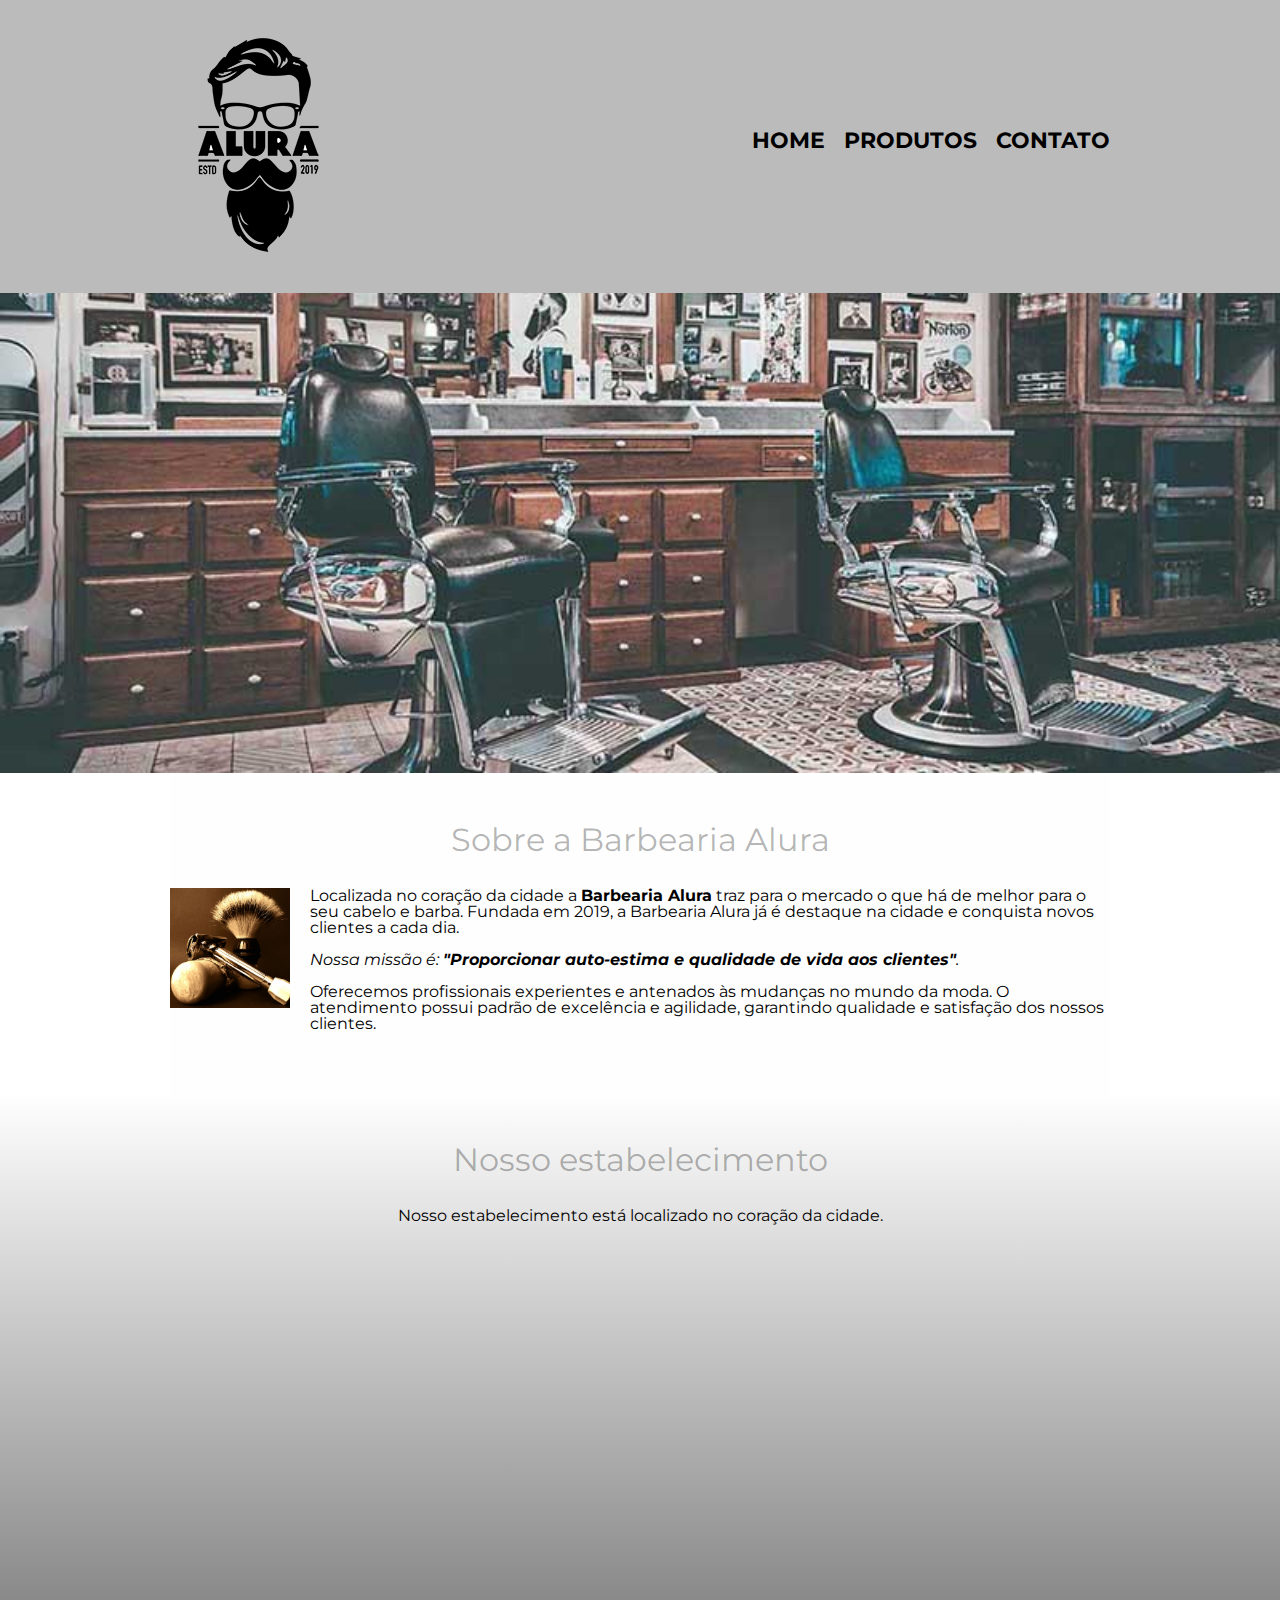
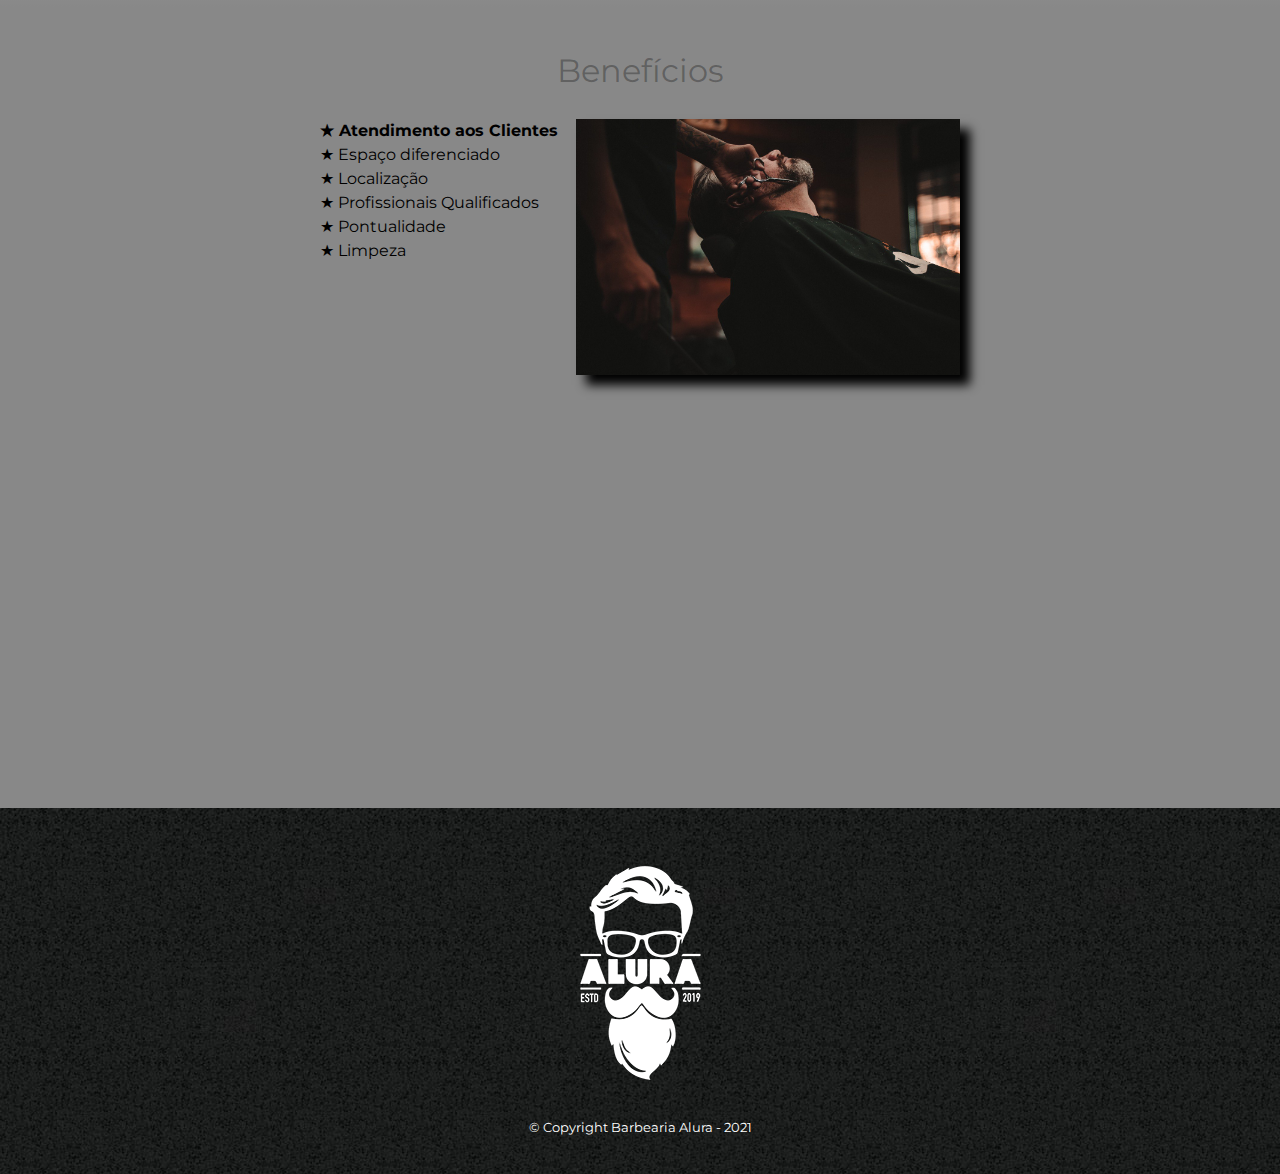
<file: site/index.html>
<!DOCTYPE html>
<html lang="pt-br">
	<head>
		<meta charset="UTF-8">
		<meta name="viewport" content="width=device-width">
		<title>Barbearia Alura</title>
		<link rel="stylesheet" href="css/reset.css">
		<link rel="stylesheet" href="css/style.css">
		<link href="https://fonts.googleapis.com/css?family=Montserrat&display=swap" rel="stylesheet">
	</head>

	<body>
		<header>
			<div class="caixa">
				<h1><img src="img/logo.png"></h1>
				<nav>
					<ul>
						<li><a href="index.html">Home</a></li>
						<li><a href="produtos.html">Produtos</a></li>
						<li><a href="contato.html">Contato</a></li>
					</ul>
				</nav>	
			</div>
		</header>
		<main>
			
			<img class="banner" src="img/banner.jpg">
			
			<section class="principal">

				<h2 class="titulo-principal">Sobre a Barbearia Alura</h2>
		 		
		 		<img class="utensilios" src="img/utensilios.jpg" alt="Utensilios de um barbeiro.">

				<p>Localizada no coração da cidade a <strong>Barbearia Alura</strong> traz para o mercado o que há de melhor para o seu cabelo e barba. Fundada em 2019, a Barbearia Alura já é destaque na cidade e conquista novos clientes a cada dia.</p>

				<p id="missao"><em>Nossa missão é: <strong>"Proporcionar auto-estima e qualidade de vida aos clientes"</strong>.</em></p>

				<p>Oferecemos profissionais experientes e antenados às mudanças no mundo da moda. O atendimento possui padrão de excelência e agilidade, garantindo qualidade e satisfação dos nossos clientes.</p>
			</section>

			<section class="mapa">
				
				<h3 class="titulo-principal">Nosso estabelecimento</h3>
				<p>Nosso estabelecimento está localizado no coração da cidade.</p>
				
				<div class="mapa-conteudo">
				    <iframe src="https://www.google.com/maps/embed?pb=!1m18!1m12!1m3!1d3656.4483278365396!2d-46.63466568562861!3d-23.588249068469487!2m3!1f0!2f0!3f0!3m2!1i1024!2i768!4f13.1!3m3!1m2!1s0x94ce5a2b2ed7f3a1%3A0xab35da2f5ca62674!2sCaelum!5e0!3m2!1spt-BR!2sbr!4v1568814489656!5m2!1spt-BR!2sbr" width="100%" height="300" frameborder="0" style="border:0;" allowfullscreen=""></iframe>
				</div>
			</section>

			<section class="beneficios">

				<h3 class="titulo-principal">Benefícios</h2>

				<div class="conteudo-beneficios">
				    <ul class="lista-beneficios">
				        <li class="itens"> Atendimento aos Clientes</li>
				        <li class="itens"> Espaço diferenciado</li>
				        <li class="itens"> Localização</li>
				        <li class="itens"> Profissionais Qualificados</li>
				        <li class="itens"> Pontualidade</li>
				        <li class="itens"> Limpeza</li>
				    </ul><img src="img/beneficios.jpg" class="imagem-beneficios">
				</div>

				<div class="video">
					<iframe width="100%" height="315" src="https://www.youtube.com/embed/wcVVXUV0YUY" frameborder="0" allow="accelerometer; autoplay; encrypted-media; gyroscope; picture-in-picture" allowfullscreen>
					</iframe>
				</div>
			</section>

		</main>
		<footer>
		    <img src="img/logo-branco.png">
		    <p class="copyright">&copy; Copyright Barbearia Alura - 2021</p>
		</footer>
	</body>
</html>
</file>
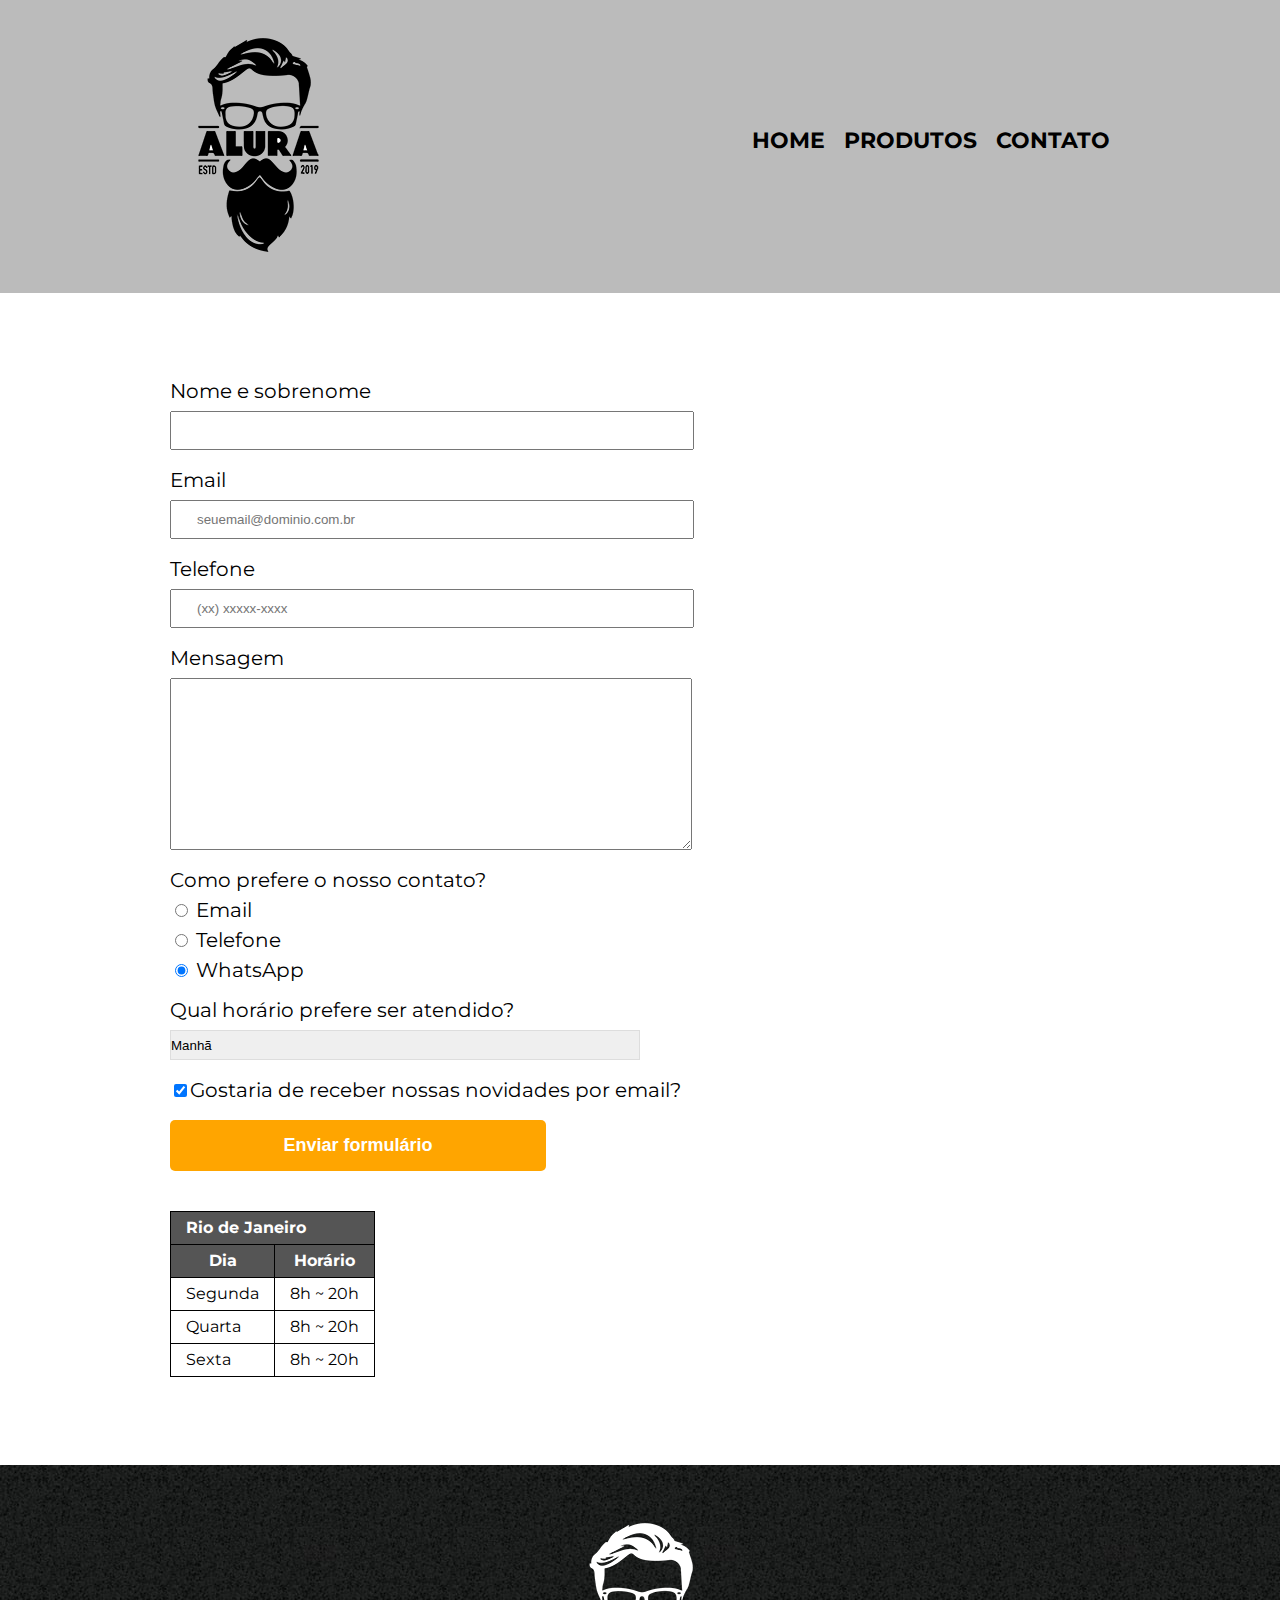
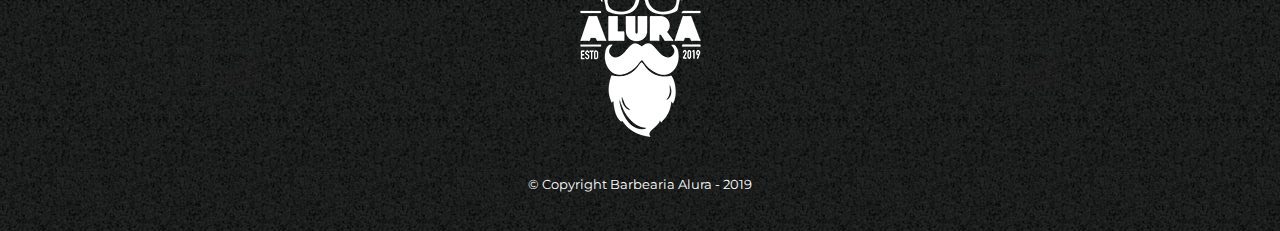
<file: site/contato.html>
<!DOCTYPE html>
<html lang="pt-br">
<html>
	<head>
		<meta charset="UTF-8">
		<meta name="viewport" content="width=device-width">
		<title>Barbearia Alura - Contato</title>
		<link rel="stylesheet" href="css/reset.css">
		<link rel="stylesheet" href="css/style.css">
		<link href="https://fonts.googleapis.com/css?family=Montserrat&display=swap" rel="stylesheet">
	</head>
	<body>
		<header>
			<div class="caixa">
				<h1><img src="img/logo.png" alt="Logo da barbearia Alura"></h1>

				<nav>
					<ul>
						<li><a href="index.html">Home</a></li>
						<li><a href="produtos.html">Produtos</a></li>
						<li><a href="contato.html">Contato</a></li>
					</ul>
				</nav>
			</div>
		</header>

		<main>
			<div class="contato">
				<form>
					<label for="nomesobrenome">Nome e sobrenome</label>
					<input type="text" id="nomesobrenome" class="input-padrao" required>

					<label for="email">Email</label>
					<input type="email" id="email" class="input-padrao" placeholder="seuemail@dominio.com.br" required>

					<label for="telefone">Telefone</label>
					<input type="tel" id="telefone" class="input-padrao" placeholder="(xx) xxxxx-xxxx" required>

					<label for="mensagem">Mensagem</label>
					<textarea cols="70" rows="10" id="mensagem" class="input-padrao" required></textarea>

					<fieldset>
						<legend>Como prefere o nosso contato?</legend>
						<label for="radio-email"><input type="radio" name="contato" value="email" id="radio-email"> Email</label>
						
						<label for="radio-telefone"><input type="radio" name="contato" value="telefone" id="radio-telefone"> Telefone</label>
						
						<label for="radio-whatsapp"><input type="radio" name="contato" value="whatsapp" id="radio-whatsapp" checked> WhatsApp</label>
					</fieldset>

					<fieldset>
						<legend>Qual horário prefere ser atendido?</legend>
						<select class="selecao-horario">
							<option>Manhã</option>
							<option>Tarde</option>
							<option>Noite</option>
						</select>
					</fieldset>

					<label class="checkbox"><input type="checkbox" checked>Gostaria de receber nossas novidades por email?</label>

					<input type="submit" class="enviar" value="Enviar formulário">
				</form>
			
				<table>
					<thead>
						<tr>
						    <td colspan="5">Rio de Janeiro</td> 
						</tr>
						<tr>

							<th>Dia</th>
							<th>Horário</th>
						</tr>
					</thead>
					<tbody>
						<tr>
							<td>Segunda</td>
							<td>8h ~ 20h</td>
						</tr>

						<tr>
							<td>Quarta</td>
							<td>8h ~ 20h</td>
						</tr>

						<tr>
							<td>Sexta</td>
							<td>8h ~ 20h</td>
						</tr>
					</tbody>
				</table>
			</div>
		</main>

		<footer>
			<img src="img/logo-branco.png" alt="Logo da barbearia Alura">
			<p class="copyright">&copy; Copyright Barbearia Alura - 2019</p>
		</footer>
	</body>
</html>
</file>
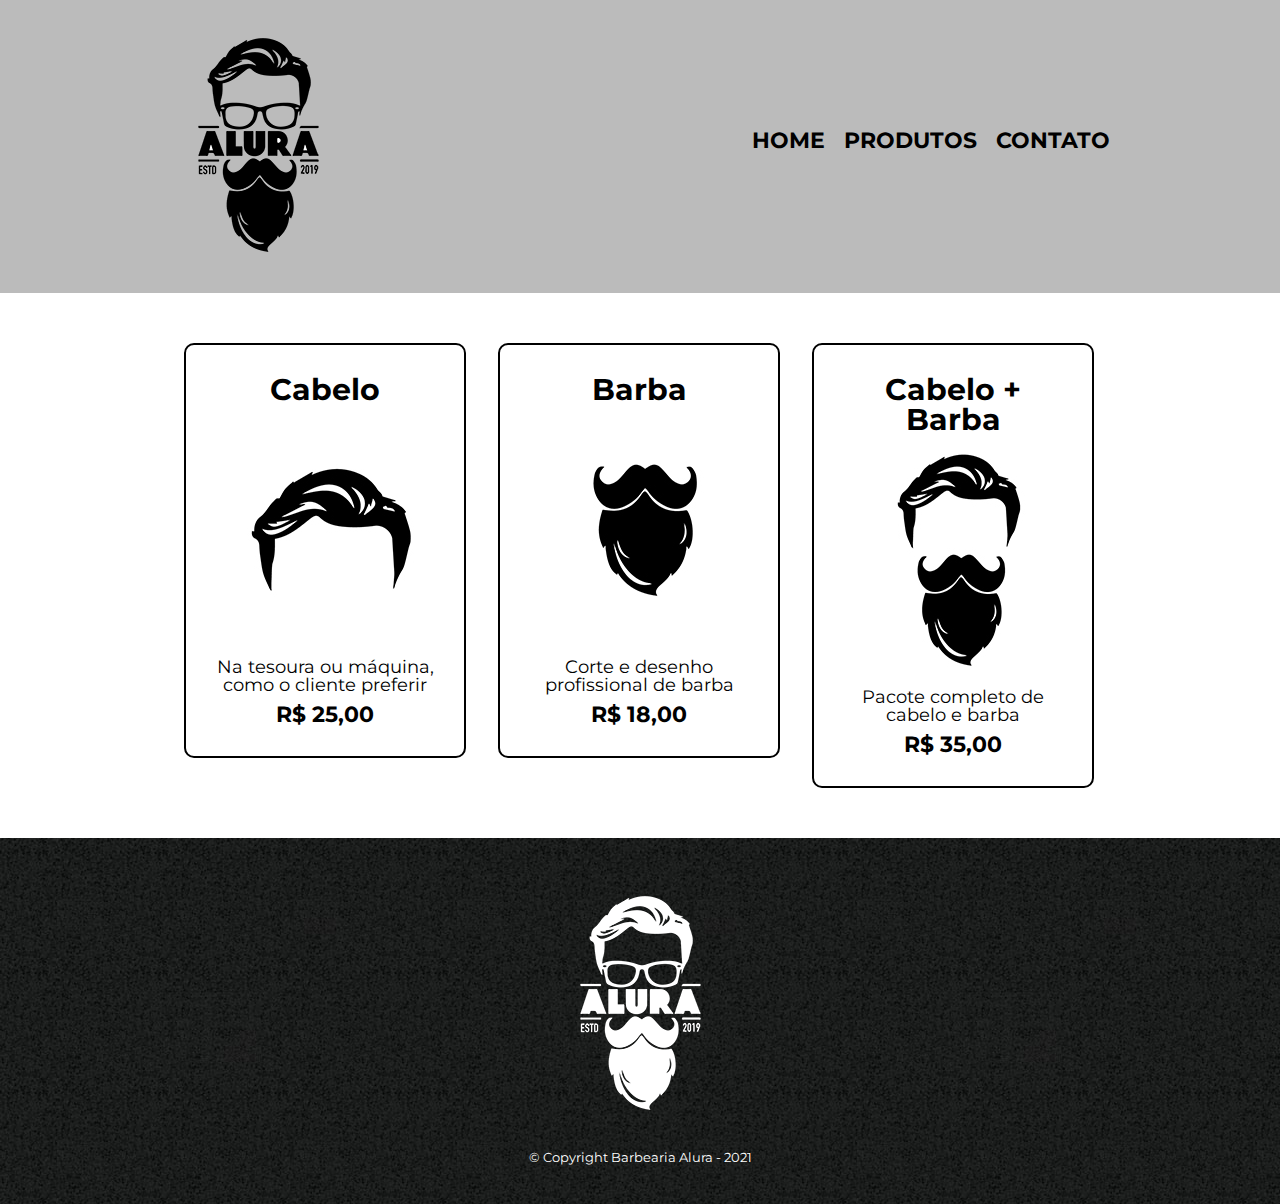
<file: site/produtos.html>
<!DOCTYPE html>
<html lang="pt-br">
	<head>
		<meta charset="UTF-8">
		<meta name="viewport" content="width=device-width">
		<title>Barbearia Alura - Produto</title>
		<link rel="stylesheet" href="css/reset.css">
		<link rel="stylesheet" href="css/style.css">
		<link href="https://fonts.googleapis.com/css?family=Montserrat&display=swap" rel="stylesheet">
	</head>

	<body>
		<header>
			<div class="caixa">
				<h1><img src="img/logo.png"></h1>
				<nav>
					<ul>
						<li><a href="index.html">Home</a></li>
						<li><a href="produtos.html">Produtos</a></li>
						<li><a href="contato.html">Contato</a></li>
					</ul>
				</nav>	
			</div>
		</header>
		<main>
	    <ul class="produtos">
	        <li>
	            <h2>Cabelo</h2>
	            <img src="img/cabelo.jpg">
	            <p class="produto-descricao">Na tesoura ou máquina, como o cliente preferir</p>
	            <p class="produto-preco">R$ 25,00</p>
	        </li>
	        <li>
	            <h2>Barba</h2>
	            <img src="img/barba.jpg">
	            <p class="produto-descricao">Corte e desenho profissional de barba</p>
	            <p class="produto-preco">R$ 18,00</p>
	        </li>
	        <li>
	            <h2>Cabelo + Barba</h2>
	            <img src="img/cabelo+barba.jpg">
	            <p class="produto-descricao">Pacote completo de cabelo e barba</p>
	            <p class="produto-preco">R$ 35,00</p>
	        </li>
	    </ul>
	</main>
	<footer>
	    <img src="img/logo-branco.png">
	    <p class="copyright">&copy; Copyright Barbearia Alura - 2021</p>
	</footer>
</html>
</file>
<file: site/css/style.css>
body {
    font-family: 'Montserrat', sans-serif;
}

header {
	background: #BBBBBB;
	padding: 20px 0;
}

.caixa {
	position: relative;
	width: 940px;
	margin: 0 auto;
}

nav {
	position: absolute;
	top: 110px;
	right: 0;
}

nav li {
	display: inline;
	margin: 0 0 0 15px;
}

nav a {
	text-transform: uppercase;
	color: #000000;
	font-weight: bold;
	font-size: 22px;
	text-decoration: none;
}

nav a:hover {
	color: #C78C19;
	text-decoration: underline;
}

.produtos {
	width: 940px;
	margin: 0 auto;
	padding: 50px 0;
}

.produtos li {
	display: inline-block;
	text-align: center;
	width: 30%;
	vertical-align: top;
	margin: 0 1.5%;
	padding: 30px 20px;
	box-sizing: border-box;
	border: 2px solid #000000;
	border-radius: 10px;
}

.produtos li:hover {
	border-color: #C78C19;
}

.produtos li:active {
	border-color: #088C19;	
}

.produtos li:hover h2 {
	font-size: 34px;
}

.produtos h2 {
	font-size: 30px;
	font-weight: bold;
}

.produto-descricao {
	font-size: 18px;
}

.produto-preco {
	font-size: 22px;
	font-weight: bold;
	margin-top: 10px;
}

footer {
	text-align: center;
	background: url("../img/bg.jpg");
	padding: 40px 0;
}

.copyright {
	color: #FFFFFF;
	font-size: 13px;
	margin: 20px 0 0;
}

/*css da pagina contato */
.contato {
    padding: 3em 0;
    width: 940px;
    margin: 0 auto;
}

form {
	margin: 40px 0;
}

form label, form legend, form fieldset {
	display:block;
	font-size: 20px;
	margin: 0 0 10px;
}

.input-padrao {
	display: block;
	margin: 0 0 20px;
	padding: 10px 25px;
	width: 50%;
}

.selecao-horario {   
	-webkit-appearance: none;    
	-moz-appearance: none; 
	appearance: none; 
  
	width: 50%;   
	height:30px;   
	border:1px solid #ddd;
}

.checkbox {
	margin: 20px 0;
}

.enviar {
    width:40%;
    padding: 15px 0;
    background: orange;
    color: white;
    font-weight: bold;
    font-size: 18px;
    border: none;
    border-radius: 5px;
    transition: 1s all;
    cursor: pointer;
}

.enviar:hover{
    background: darkorange;
    transform: scale(1.2);
}

table{
    margin: 20px 0 40px;
}

thead{
    background: #555555;
    color: white;
    font-weight: bold;
}

td, th {
    border:  1px solid #000000;
    padding: 8px 15px;
}

/* css da pagina principal */

.banner {
	width: 100%;
}

.principal {
    padding: 3em 0;
    background: #FEFEFE;
    width: 940px;
    margin: 0 auto;
}

.titulo-principal {
    text-align: center;
    font-size: 2em;
    margin: 0 0 1em;
    clear: left;
    color: rgb(0,0,0,0.3);
}

.principal p {
    margin: 0 0 1em;
}

.principal strong {
    font-weight: bold;
}

.principal em {
    font-style: italic;
}

.imagembeneficios {
    width: 60%
}

.utensilios {
	width: 120px;
    float: left;
    margin: 0 20px 20px 0;
}

.mapa {
    padding: 3em 0;
    background: linear-gradient(#FEFEFE, #888888);
}

.mapa-conteudo {
    width: 940px;
    margin: 0 auto;
}

.mapa p {
    margin: 0 0 2em;
    text-align: center;
}

.beneficios {
    padding: 3em 0;
    background: #888888;
}

.conteudo-beneficios {
    width: 640px;
    margin: 0 auto;
}

.lista-beneficios {
    width: 40%;
    display: inline-block;
    vertical-align: top;
}

.itens {
    line-height: 1.5;
}

.itens:first-child {
    font-weight: bold;
}

.itens:before {
    content: "★";
}

.imagem-beneficios {
    width: 60%;
    opacity: 1;
    transition: 400ms;
    box-shadow: 10px 10px 10px 0 #000000;
}

.imagem-beneficios:hover {
    opacity: 0.3;
}

.video {
    width: 560px;
    margin: 2em auto;
}

@media screen and (max-width: 480px) {
    .caixa, .principal, .conteudo-beneficios, .mapa-conteudo, .video {
        width: auto;
    }

    .contato {
        display: block;
        width: auto;
        /* superior | direita | inferior | esquerda */
        padding: 3em 0 0 1em;
    }

    .input-padrao
    {
    	width: calc(80% - 20px);
    }

    .enviar {
    	width: calc(80% - 20px);
    }

    .enviar:hover{
	    transform: none;
	}

    .produtos {
        display: block;
        width: auto;
    }

    .produtos li {
        display: block;
        width: auto;
        /* vertical | horizontal */
        margin: 2% 1.5%;
    }

    h1 {
        text-align: center;
    }

    nav {
        position: static;
    }

    .lista-beneficios, .imagem-beneficios {
        width: 100%;
    }
}
</file>
